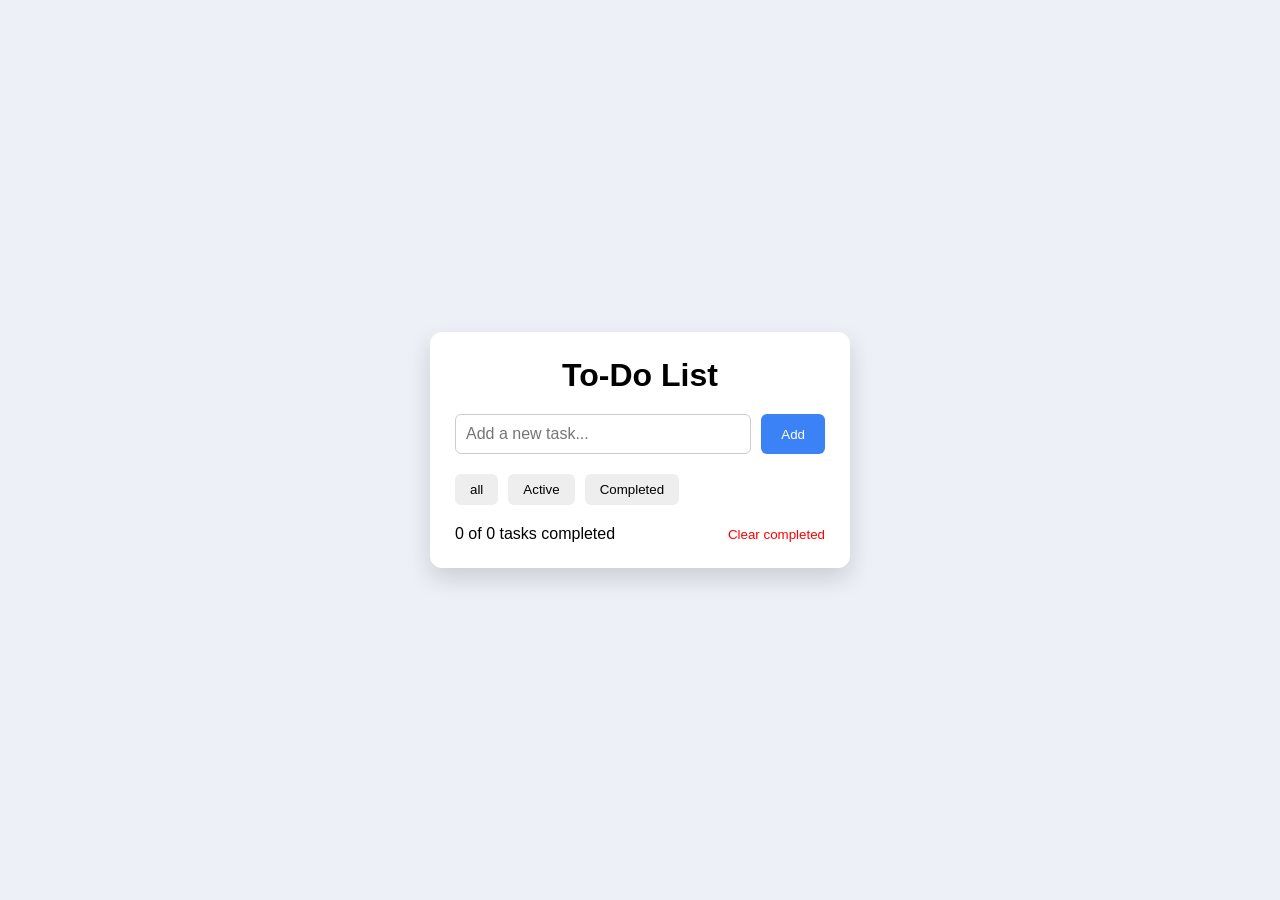
<file: index.html>
<!DOCTYPE html>
<html lang="en">

<head>
    <meta charset="UTF-8">
    <meta name="viewport" content="width=device-width, initial-scale=1.0">
    <title>To Do List</title>
    <link rel="stylesheet" href="./style.css">

</head>

<body>
    <div class="container">
        <h1>To-Do List</h1>

        <div class="inputBox">
            <input type="text" id="taskInput" placeholder="Add a new task...">
            <button id="addBtn">
                Add
            </button>
        </div>
        <div class="filters">
            <button class="filter" data-filter="all">
                all
            </button>
            <button class="filter" data-filter="active">
                Active
            </button>
            <button class="filter" data-filter="completed">
                Completed
            </button>
        </div>
        <div id="taskList">

        </div>
        <div class="footer">
            <p id="count">
                0 tasks completed
            </p>
            <button id="clearBtn">
                Clear completed
            </button>
        </div>
    </div>
    <script src="./script.js"></script>


</body>

</html>

<!-- 
<!DOCTYPE html>
<html>

<head>
    <title>To-Do List</title>
    <link rel="stylesheet" href="style.css">
</head>

<body>

    <div class="container">

        <h1>To-Do List</h1>

        <div class="input-section">
            <input type="text" id="taskInput" placeholder="Add a new task...">

            <button id="addBtn">
                Add
            </button>
        </div>

        <div class="filters">

            <button id="allBtn">
                All
            </button>

            <button id="activeBtn">
                Active
            </button>

            <button id="completedBtn">
                Completed
            </button>

        </div>

        <div id="taskList">

        </div>

        <div class="bottom">

            <p id="count">
                0 of 0 tasks completed
            </p>

            <button id="clearBtn">
                Clear Completed
            </button>

        </div>

    </div>

    <script src="script.js"></script>

</body>

</html> -->
</file>
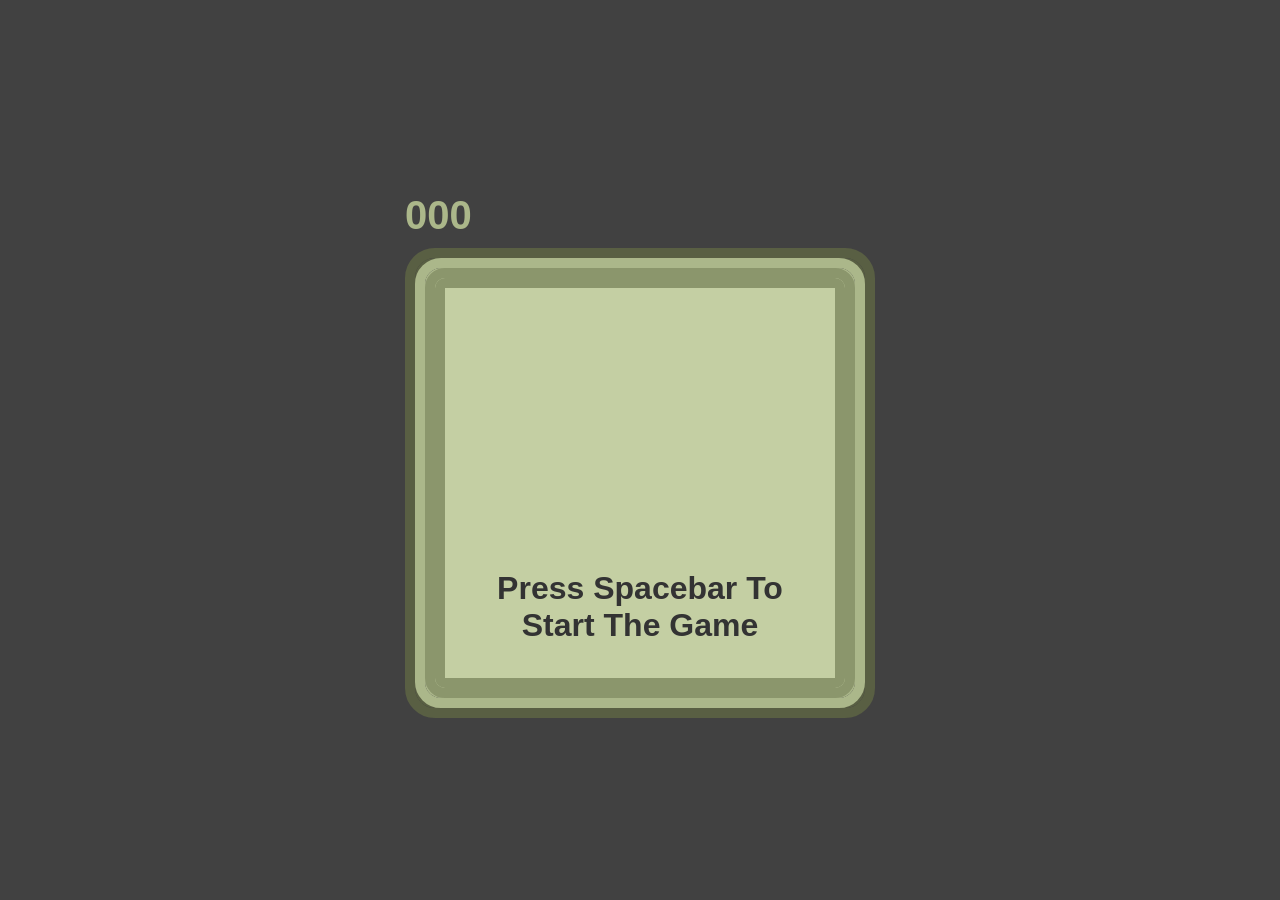
<file: snake.html>
<!DOCTYPE html>
<html lang="en">

<head>
    <meta charset="UTF-8">
    <meta name="viewport" content="width=device-width, initial-scale=1.0">
    <title>Document</title>
    <link rel="stylesheet" href="snake.style.css">
</head>

<body>
    <div>
        <div class="scores">
            <h1 id="score">000</h1>
            <h1 id="highScore">000</h1>
        </div>
        <div class="game-border-1">
            <div class="game-border-2">
                <div class="game-border-3">
                    <div id="game-board"></div>
                </div>
            </div>
        </div>
    </div>
    <h1 id="instruction-text">Press spacebar to start the game</h1>

    <script src="snake.js"></script>
</body>

</html>
</file>
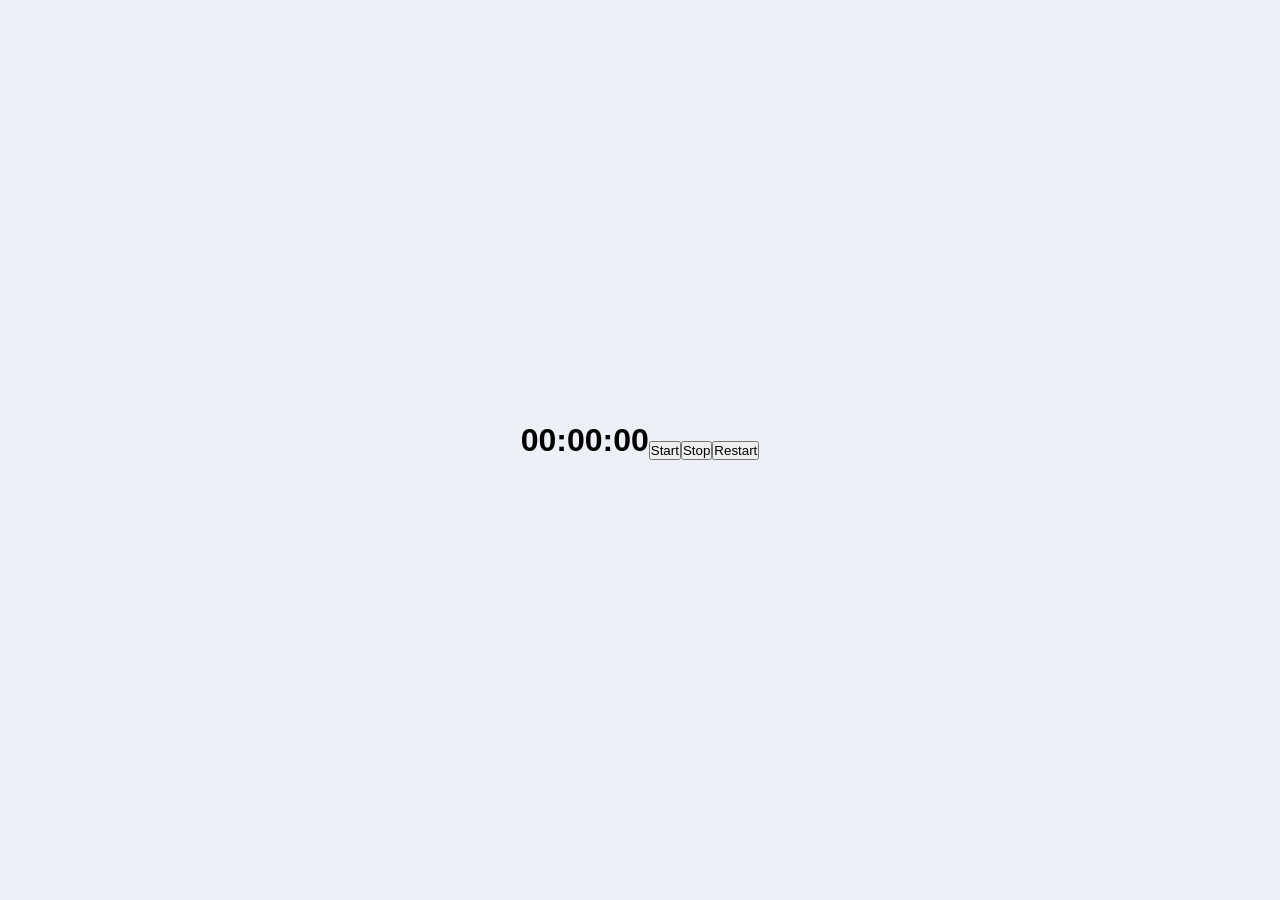
<file: timer.html>
<!DOCTYPE html>
<html lang="en">

<head>
    <meta charset="UTF-8">
    <meta name="viewport" content="width=device-width, initial-scale=1.0">
    <title>Stopwatch</title>
    <link rel="stylesheet" href="timer.css">
</head>

<body>

    <h1 id="timer">00:00:00</h1>

    <button id="start">Start</button>
    <button id="stop">Stop</button>
    <button id="restart">Restart</button>


    <script src="timer.js"></script>

</body>

</html>
</file>
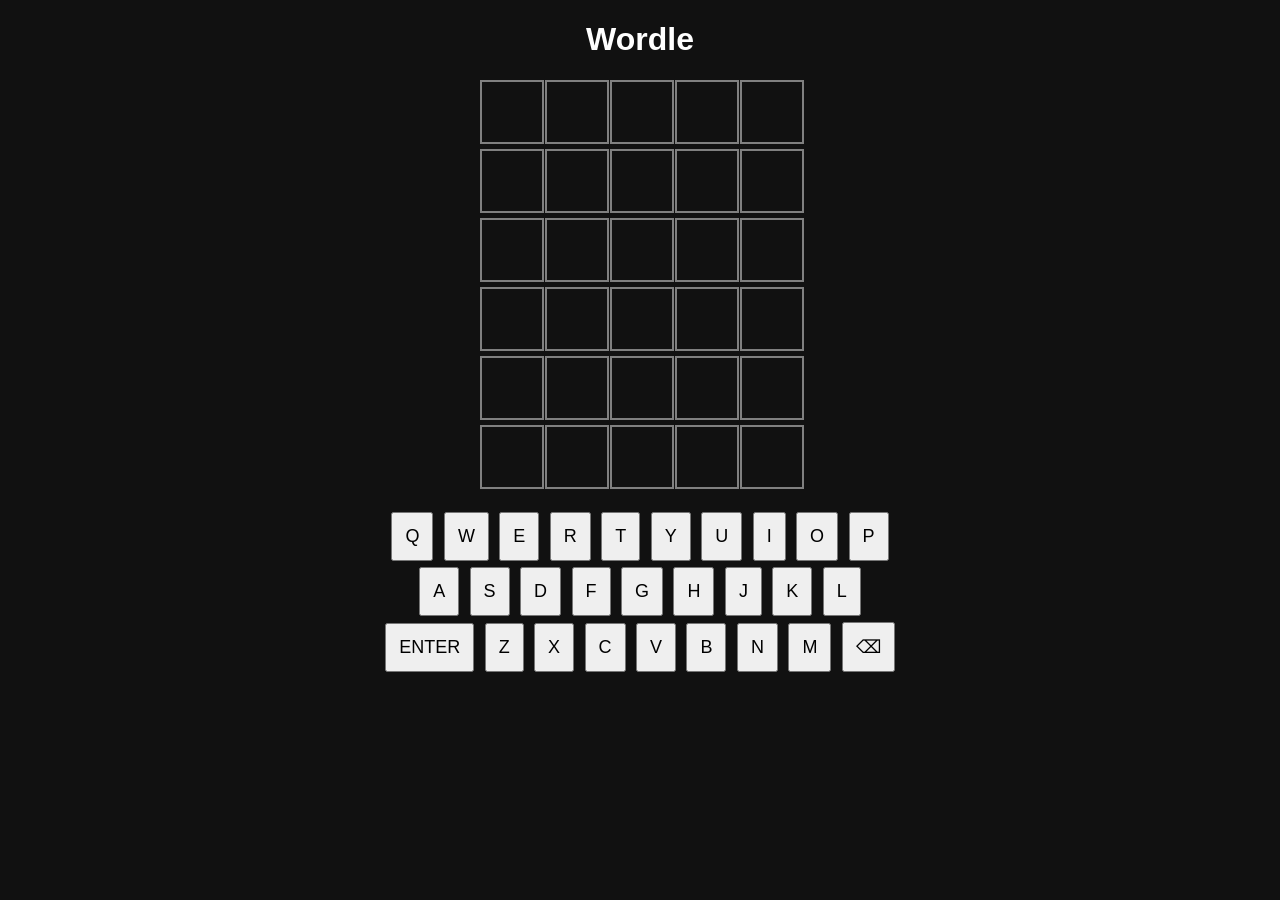
<file: wordle.html>
<!DOCTYPE html>
<html>

<head>
    <title>Simple Wordle</title>
    <link rel="stylesheet" href="wordle.css">
</head>

<body>

    <h1>Wordle</h1>

    <div id="board"></div>

    <div id="keyboard">
        <button onclick="press('Q')">Q</button>
        <button onclick="press('W')">W</button>
        <button onclick="press('E')">E</button>
        <button onclick="press('R')">R</button>
        <button onclick="press('T')">T</button>
        <button onclick="press('Y')">Y</button>
        <button onclick="press('U')">U</button>
        <button onclick="press('I')">I</button>
        <button onclick="press('O')">O</button>
        <button onclick="press('P')">P</button><br>

        <button onclick="press('A')">A</button>
        <button onclick="press('S')">S</button>
        <button onclick="press('D')">D</button>
        <button onclick="press('F')">F</button>
        <button onclick="press('G')">G</button>
        <button onclick="press('H')">H</button>
        <button onclick="press('J')">J</button>
        <button onclick="press('K')">K</button>
        <button onclick="press('L')">L</button><br>

        <button onclick="check()">ENTER</button>

        <button onclick="press('Z')">Z</button>
        <button onclick="press('X')">X</button>
        <button onclick="press('C')">C</button>
        <button onclick="press('V')">V</button>
        <button onclick="press('B')">B</button>
        <button onclick="press('N')">N</button>
        <button onclick="press('M')">M</button>

        <button onclick="removeLetter()">⌫</button>
    </div>

    <script src="wordle.js"></script>

</body>

</html>
</file>
<file: style.css>
* {
    margin: 0;
    box-sizing: border-box;
    padding: 0;
    font-family: Arial, Helvetica, sans-serif;
}

body {
    background: #edf0f7;
    height: 100vh;
    display: flex;
    justify-content: center;
    align-items: center;
}

.container {
    width: 420px;
    background: white;
    padding: 25px;
    border-radius: 12px;
    box-shadow: 0 10px 25px rgb(0, 0, 0, .15);
}

h1 {
    text-align: center;
    margin-bottom: 20px;
}

.inputBox {
    display: flex;
    gap: 10px;
    margin-bottom: 20px;
}

input {
    flex: 1;
    padding: 10px;
    border: 1px solid #ccc;
    border-radius: 6px;
    font-size: 16px;
}

#addBtn {
    background: #3b82f6;
    color: white;
    border: none;
    padding: 10px 20px;
    border-radius: 6px;
    cursor: pointer;
}

.filters {
    display: flex;
    gap: 10px;
    margin-bottom: 20px;
}

.filter {
    padding: 8px 15px;
    border: none;
    background: #eee;
    border-radius: 6px;
    cursor: pointer;
}

.filter.active {
    background: #3b82f6;
    color: white;
}

.task {
    display: flex;
    justify-content: space-between;
    align-items: center;
    padding: 15px;
    background: #ffffff;
    margin-bottom: 10px;
    border-radius: 8px;
    border: 1px solid #e5e7eb;
}

.left {
    display: flex;
    align-items: center;
    gap: 10px;
}

.completed {
    background: none;
    border: none;
    color: red;
    cursor: pointer;
    font-size: 15px;
}

.footer {
    display: flex;
    justify-content: space-between;
    margin-top: 20px;
}

#clearBtn {
    background: none;
    border: none;
    color: red;
    cursor: pointer;
}

/* 
body {
    background: #f5f5f5;
    font-family: Arial;
}

.container {
    width: 420px;
    background: white;
    margin: 50px auto;
    padding: 20px;
    border-radius: 10px;
    box-shadow: 0 0 10px gray;
}

h1 {
    text-align: center;
}

.input-section {
    display: flex;
    gap: 10px;
}

input {
    flex: 1;
    padding: 10px;
}

button {
    padding: 10px;
    cursor: pointer;
}

.filters {
    margin-top: 20px;
}

.filters button {
    margin-right: 5px;
}

.task {
    display: flex;
    justify-content: space-between;
    align-items: center;
    margin-top: 15px;
    border-bottom: 1px solid #ddd;
    padding-bottom: 10px;
}

.left {
    display: flex;
    align-items: center;
    gap: 10px;
}

.completed {
    text-decoration: line-through;
    color: gray;
}

.bottom {
    margin-top: 20px;
    display: flex;
    justify-content: space-between;
} */
</file>
<file: snake.style.css>
body {
    display: flex;
    align-items: center;
    justify-content: center;
    height: 100vh;
    margin: 0;
    font-family: Arial, Helvetica, sans-serif;
}

body,
.snake {
    background-color: #414141;
}

#game-board {
    border-radius: 100px;
    display: grid;
    grid-template-columns: repeat(20, 20px);
    grid-template-rows: repeat(20, 20px);
    margin: 5px;

}

.game-border-1 {
    border: #595f43 solid 10px;
    border-radius: 30px;
    box-shadow: inset 0 0 0 10px #595f43;
}

.game-border-2 {
    border: #abb78a solid 10px;
    border-radius: 26px;
    box-shadow: inset 0 0 0 10px #abb78a;
}

.game-border-3 {
    border: #8b966c solid 10px;
    border-radius: 20px;
    box-shadow: inset 0 0 0 10px #8b966c;
}

#instruction-text {
    position: absolute;
    top: 60%;
    color: #333;
    width: 300px;
    text-align: center;
    text-transform: capitalize;
    padding: 30px;
    margin: 0;
}

.scores {
    display: flex;
    justify-content: space-between;
}

#score {
    color: #abb78a;
}

#score,
#highScore {
    font-size: 40px;
    font-weight: bolder;
    margin: 10px 0;
}

#highScore {
    color: #d8ddca;
    display: none;
}

.game-border-3,
#logo {
    background-color: #c4cfa3;
}

.snake {
    border: #5a5a5a 1px dotted;
}

.food {
    background-color: #dedede;
    border: #999 5px solid;
}

#logo {
    position: absolute;
}
</file>
<file: timer.css>
/* body {
    text-align: center;
    font-family: Arial, sans-serif;
    margin-top: 100px;
}

#timer {
    font-size: 60px;
    border: 5px solid black;
    padding: 20px;
    display: inline-block;
}

button {
    padding: 10px 20px;
    margin: 5px;
    font-size: 18px;
} */

* {
    margin: 0;
    padding: 0;
    box-sizing: border-box;
    font-family: Arial, Helvetica, sans-serif;
}

body {

    background: #edf0f7;

    display: flex;
    justify-content: center;
    align-items: center;

    height: 100vh;

}

.container {

    width: 420px;

    background: white;

    padding: 25px;

    border-radius: 12px;

    box-shadow: 0 10px 25px rgba(0, 0, 0, .15);

}

h1 {

    text-align: center;

    margin-bottom: 20px;

}

.inputBox {

    display: flex;

    gap: 10px;

    margin-bottom: 20px;

}

input {

    flex: 1;

    padding: 10px;

    border: 1px solid #ccc;

    border-radius: 6px;

    font-size: 16px;

}

#addBtn {

    background: #3b82f6;

    color: white;

    border: none;

    padding: 10px 20px;

    border-radius: 6px;

    cursor: pointer;

}

.filters {

    display: flex;

    gap: 10px;

    margin-bottom: 20px;

}

.filter {

    padding: 8px 15px;

    border: none;

    background: #eee;

    border-radius: 6px;

    cursor: pointer;

}

.filter.active {

    background: #3b82f6;

    color: white;

}

.task {

    display: flex;

    justify-content: space-between;

    align-items: center;

    padding: 15px;

    background: #f8f8f8;

    margin-bottom: 10px;

    border-radius: 8px;

}

.left {

    display: flex;

    align-items: center;

    gap: 10px;

}

.completed {

    text-decoration: line-through;

    color: gray;

}

.delete {

    background: none;

    border: none;

    color: red;

    cursor: pointer;

    font-size: 15px;

}

.footer {

    display: flex;

    justify-content: space-between;

    margin-top: 20px;

}

#clearBtn {

    background: none;

    border: none;

    color: red;

    cursor: pointer;

}
</file>
<file: wordle.css>
body {
    text-align: center;
    font-family: Arial;
    background: #111;
    color: white;
}

#board {
    display: grid;
    grid-template-columns: repeat(5, 60px);
    gap: 5px;
    justify-content: center;
    margin: 20px;
}

.box {
    width: 60px;
    height: 60px;
    border: 2px solid gray;
    font-size: 30px;
    display: flex;
    justify-content: center;
    align-items: center;
    font-weight: bold;
}

button {
    margin: 3px;
    padding: 12px;
    font-size: 18px;
    cursor: pointer;
}

.green {
    background: green;
    color: white;
}

.yellow {
    background: gold;
}

.gray {
    background: gray;
}
</file>
